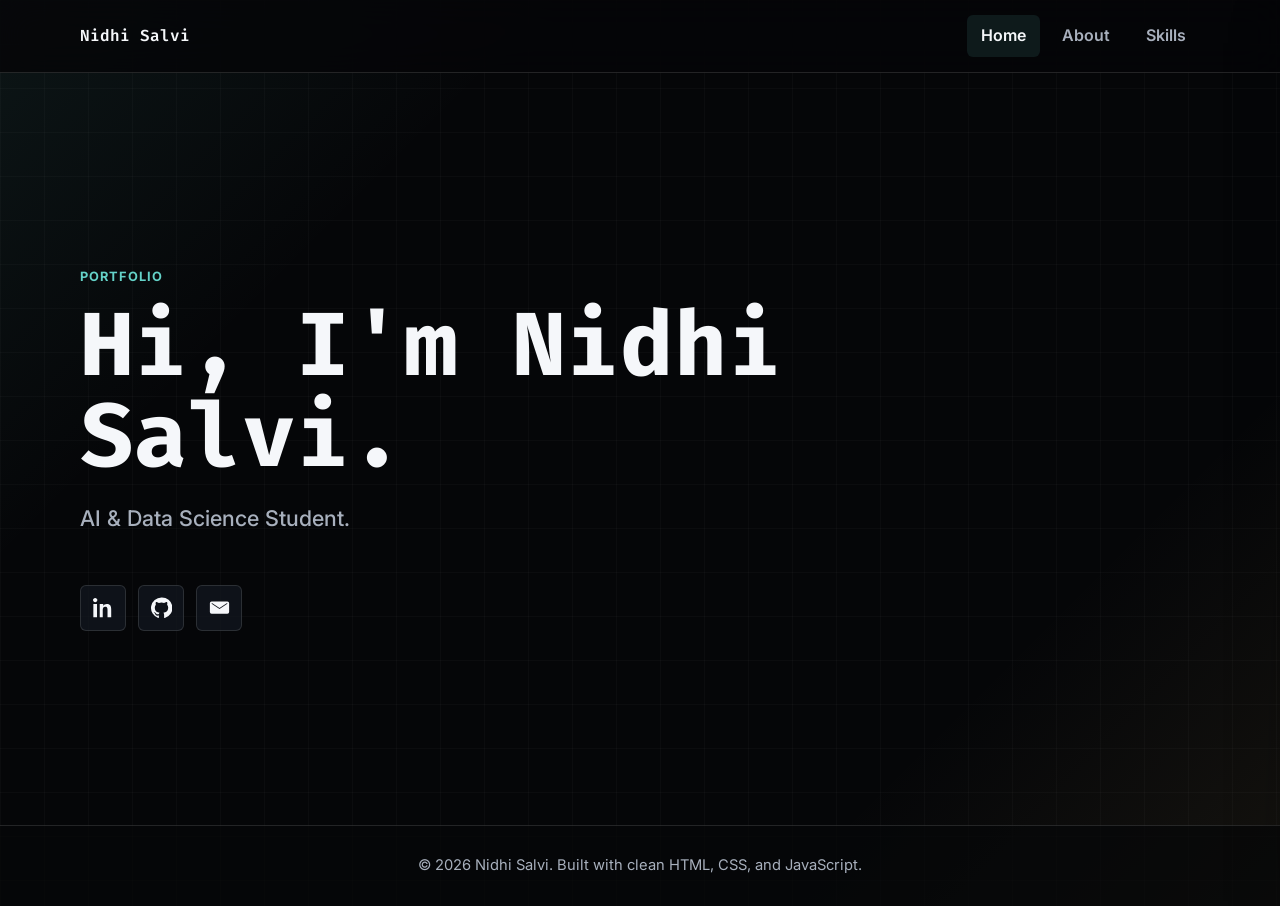
<file: index.html>
﻿<!DOCTYPE html>
<html lang="en">
<head>
  <meta charset="UTF-8">
  <meta name="viewport" content="width=device-width, initial-scale=1.0">
  <title>Nidhi Salvi | Portfolio</title>
  <link rel="preconnect" href="https://fonts.googleapis.com">
  <link rel="preconnect" href="https://fonts.gstatic.com" crossorigin>
  <link href="https://fonts.googleapis.com/css2?family=Fira+Code:wght@500;600&family=Inter:wght@400;500;600;700&display=swap" rel="stylesheet">
  <link rel="stylesheet" href="style.css">
</head>
<body>
  <header class="site-header">
    <nav class="navbar" aria-label="Primary navigation">
      <a class="brand" href="index.html">Nidhi Salvi</a>
      <button class="menu-toggle" type="button" aria-label="Open navigation menu" aria-controls="mobile-menu" aria-expanded="false">
        <span></span><span></span><span></span>
      </button>
      <ul class="nav-links">
        <li><a class="active" href="index.html">Home</a></li>
        <li><a href="about.html">About</a></li>
        <li><a href="skills.html">Skills</a></li>
      </ul>
    </nav>
  </header>

  <aside class="mobile-menu" id="mobile-menu" aria-hidden="true">
    <button class="close-menu" type="button" aria-label="Close navigation menu">&times;</button>
    <a class="active" href="index.html">Home</a>
    <a href="about.html">About</a>
    <a href="skills.html">Skills</a>
  </aside>
  <div class="menu-overlay" tabindex="-1"></div>

  <main>
    <section class="hero section-shell">
      <p class="eyebrow">Portfolio</p>
      <h1>Hi, I'm Nidhi Salvi.</h1>
      <p class="hero-subtitle">AI &amp; Data Science Student.</p>
      <div class="social-links" aria-label="Social links">
        <a href="https://www.linkedin.com/in/nidhi-salvi-755199380/" target="_blank" rel="noreferrer" aria-label="LinkedIn profile">
          <svg viewBox="0 0 24 24" aria-hidden="true"><path d="M4.98 3.5C4.98 4.88 3.86 6 2.5 6S0 4.88 0 3.5 1.12 1 2.5 1s2.48 1.12 2.48 2.5ZM.4 8.1h4.2V23H.4V8.1Zm7.3 0h4.02v2.04h.06c.56-1.06 1.94-2.18 3.98-2.18 4.26 0 5.04 2.8 5.04 6.44V23h-4.2v-7.63c0-1.82-.03-4.16-2.54-4.16-2.54 0-2.93 1.98-2.93 4.03V23H7.7V8.1Z"/></svg>
        </a>
        <a href="https://github.com/nidhisalvi651-collab" target="_blank" rel="noreferrer" aria-label="GitHub profile">
          <svg viewBox="0 0 24 24" aria-hidden="true"><path d="M12 .5a12 12 0 0 0-3.8 23.38c.6.1.82-.26.82-.58l-.02-2.1c-3.34.72-4.04-1.42-4.04-1.42-.54-1.38-1.34-1.75-1.34-1.75-1.08-.74.08-.73.08-.73 1.2.09 1.84 1.24 1.84 1.24 1.08 1.83 2.82 1.3 3.5 1 .1-.78.42-1.3.76-1.6-2.66-.3-5.46-1.34-5.46-5.94 0-1.31.46-2.38 1.23-3.22-.12-.3-.54-1.52.12-3.18 0 0 1-.32 3.3 1.22a11.45 11.45 0 0 1 6 0c2.3-1.54 3.3-1.22 3.3-1.22.66 1.66.24 2.88.12 3.18.77.84 1.23 1.91 1.23 3.22 0 4.62-2.8 5.63-5.48 5.93.43.37.82 1.1.82 2.22l-.02 3.3c0 .32.22.69.83.57A12 12 0 0 0 12 .5Z"/></svg>
        </a>
        <a href="mailto:nidhisalvi651@gmail.com" aria-label="Send email to Nidhi Salvi">
          <svg viewBox="0 0 24 24" aria-hidden="true"><path d="M3 5h18a2 2 0 0 1 2 2v10a2 2 0 0 1-2 2H3a2 2 0 0 1-2-2V7a2 2 0 0 1 2-2Zm9 7.6L3.8 7H3v.6l9 6.15 9-6.15V7h-.8L12 12.6Z"/></svg>
        </a>
      </div>
    </section>
  </main>

  <footer class="site-footer"><p>&copy; 2026 Nidhi Salvi. Built with clean HTML, CSS, and JavaScript.</p></footer>
  <script src="script.js"></script>
</body>
</html>
</file>
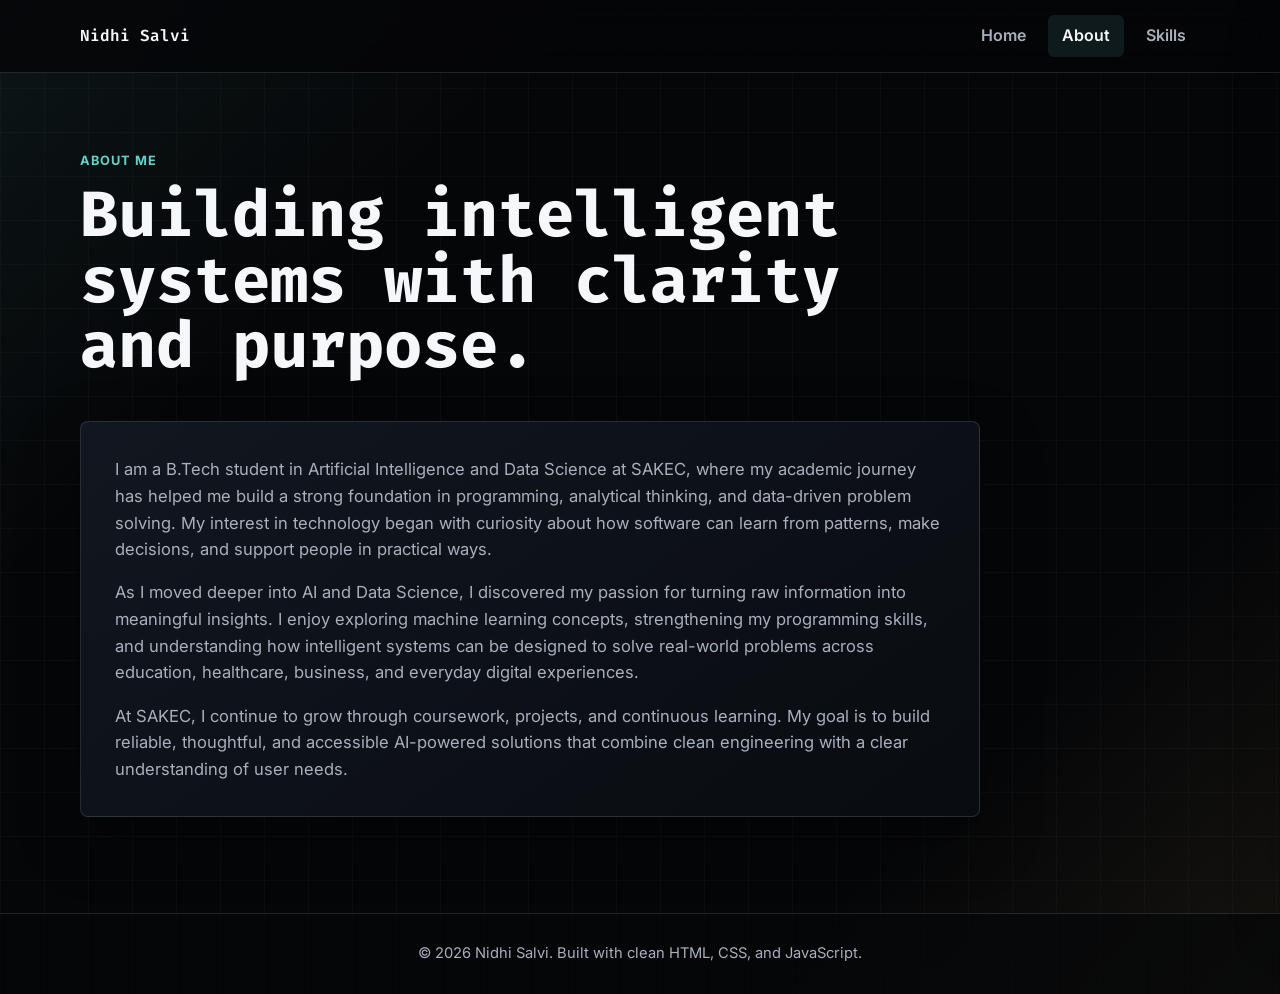
<file: about.html>
﻿<!DOCTYPE html>
<html lang="en">
<head>
  <meta charset="UTF-8">
  <meta name="viewport" content="width=device-width, initial-scale=1.0">
  <title>About | Nidhi Salvi</title>
  <link rel="preconnect" href="https://fonts.googleapis.com">
  <link rel="preconnect" href="https://fonts.gstatic.com" crossorigin>
  <link href="https://fonts.googleapis.com/css2?family=Fira+Code:wght@500;600&family=Inter:wght@400;500;600;700&display=swap" rel="stylesheet">
  <link rel="stylesheet" href="style.css">
</head>
<body>
  <header class="site-header">
    <nav class="navbar" aria-label="Primary navigation">
      <a class="brand" href="index.html">Nidhi Salvi</a>
      <button class="menu-toggle" type="button" aria-label="Open navigation menu" aria-controls="mobile-menu" aria-expanded="false"><span></span><span></span><span></span></button>
      <ul class="nav-links"><li><a href="index.html">Home</a></li><li><a class="active" href="about.html">About</a></li><li><a href="skills.html">Skills</a></li></ul>
    </nav>
  </header>
  <aside class="mobile-menu" id="mobile-menu" aria-hidden="true"><button class="close-menu" type="button" aria-label="Close navigation menu">&times;</button><a href="index.html">Home</a><a class="active" href="about.html">About</a><a href="skills.html">Skills</a></aside>
  <div class="menu-overlay" tabindex="-1"></div>
  <main class="section-shell page-content">
    <section class="page-heading"><p class="eyebrow">About Me</p><h1>Building intelligent systems with clarity and purpose.</h1></section>
    <section class="about-panel">
      <p>I am a B.Tech student in Artificial Intelligence and Data Science at SAKEC, where my academic journey has helped me build a strong foundation in programming, analytical thinking, and data-driven problem solving. My interest in technology began with curiosity about how software can learn from patterns, make decisions, and support people in practical ways.</p>
      <p>As I moved deeper into AI and Data Science, I discovered my passion for turning raw information into meaningful insights. I enjoy exploring machine learning concepts, strengthening my programming skills, and understanding how intelligent systems can be designed to solve real-world problems across education, healthcare, business, and everyday digital experiences.</p>
      <p>At SAKEC, I continue to grow through coursework, projects, and continuous learning. My goal is to build reliable, thoughtful, and accessible AI-powered solutions that combine clean engineering with a clear understanding of user needs.</p>
    </section>
  </main>
  <footer class="site-footer"><p>&copy; 2026 Nidhi Salvi. Built with clean HTML, CSS, and JavaScript.</p></footer>
  <script src="script.js"></script>
</body>
</html>
</file>
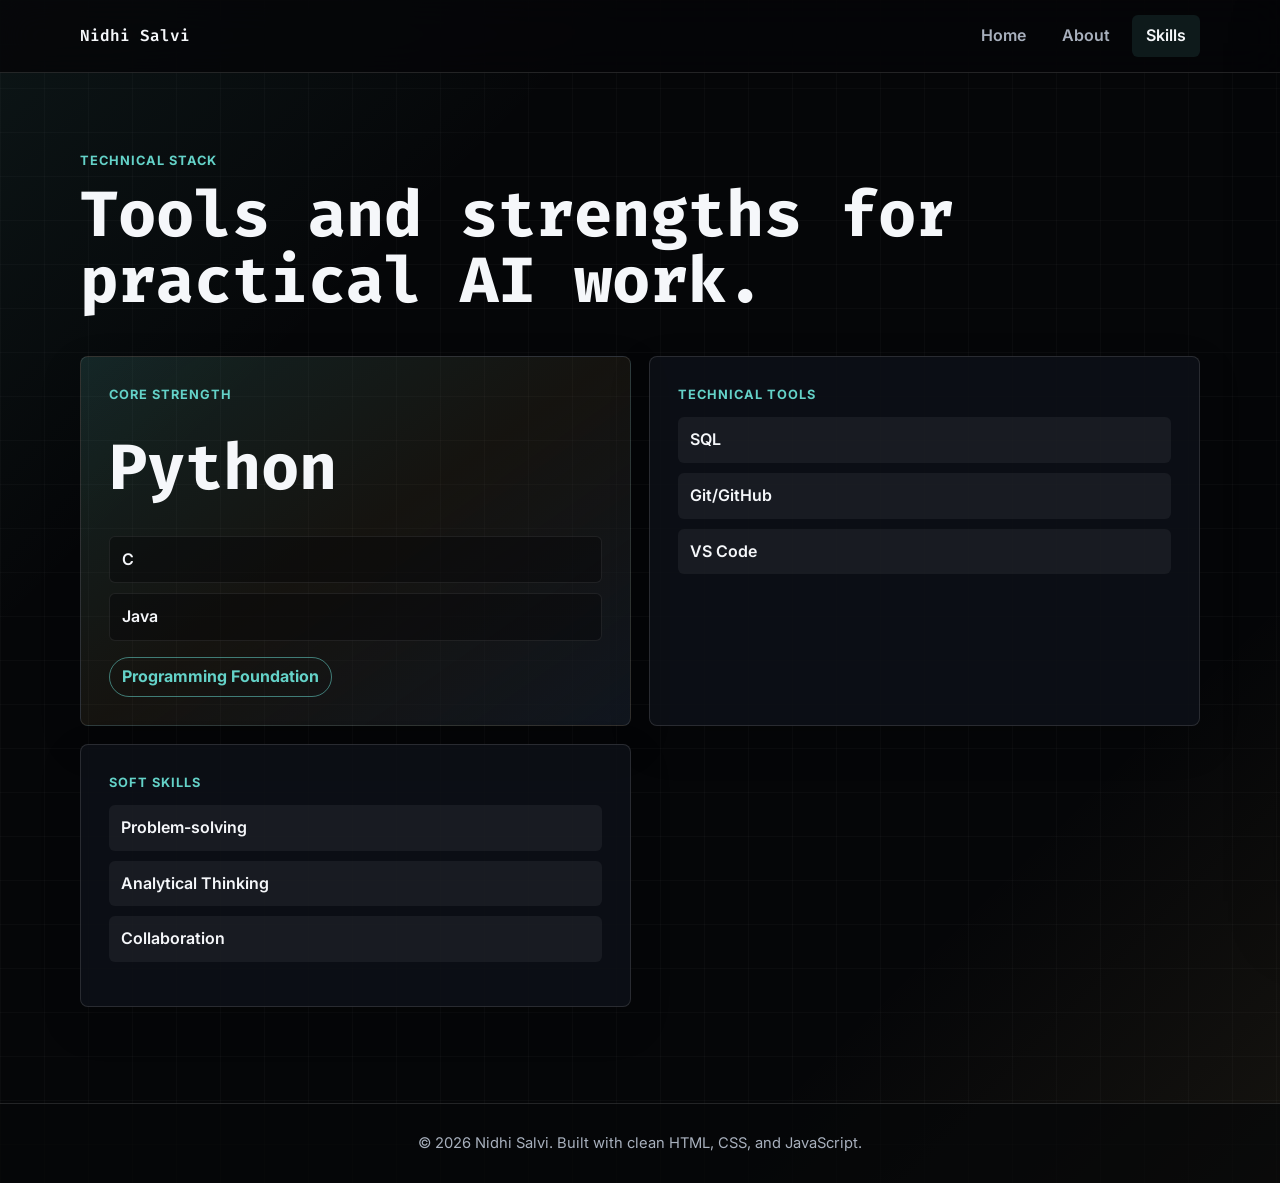
<file: skills.html>
﻿<!DOCTYPE html>
<html lang="en">
<head>
  <meta charset="UTF-8">
  <meta name="viewport" content="width=device-width, initial-scale=1.0">
  <title>Skills | Nidhi Salvi</title>
  <link rel="preconnect" href="https://fonts.googleapis.com">
  <link rel="preconnect" href="https://fonts.gstatic.com" crossorigin>
  <link href="https://fonts.googleapis.com/css2?family=Fira+Code:wght@500;600&family=Inter:wght@400;500;600;700&display=swap" rel="stylesheet">
  <link rel="stylesheet" href="style.css">
</head>
<body>
  <header class="site-header">
    <nav class="navbar" aria-label="Primary navigation">
      <a class="brand" href="index.html">Nidhi Salvi</a>
      <button class="menu-toggle" type="button" aria-label="Open navigation menu" aria-controls="mobile-menu" aria-expanded="false"><span></span><span></span><span></span></button>
      <ul class="nav-links"><li><a href="index.html">Home</a></li><li><a href="about.html">About</a></li><li><a class="active" href="skills.html">Skills</a></li></ul>
    </nav>
  </header>
  <aside class="mobile-menu" id="mobile-menu" aria-hidden="true"><button class="close-menu" type="button" aria-label="Close navigation menu">&times;</button><a href="index.html">Home</a><a href="about.html">About</a><a class="active" href="skills.html">Skills</a></aside>
  <div class="menu-overlay" tabindex="-1"></div>
  <main class="section-shell page-content">
    <section class="page-heading"><p class="eyebrow">Technical Stack</p><h1>Tools and strengths for practical AI work.</h1></section>
    <section class="skills-grid" aria-label="Technical skills">
      <article class="skill-card core-skill"><p class="card-label">Core Strength</p><h2>Python</h2><ul><li>C</li><li>Java</li></ul><span class="featured-tag">Programming Foundation</span></article>
      <article class="skill-card"><p class="card-label">Technical Tools</p><ul><li>SQL</li><li>Git/GitHub</li><li>VS Code</li></ul></article>
      <article class="skill-card"><p class="card-label">Soft Skills</p><ul><li>Problem-solving</li><li>Analytical Thinking</li><li>Collaboration</li></ul></article>
    </section>
  </main>
  <footer class="site-footer"><p>&copy; 2026 Nidhi Salvi. Built with clean HTML, CSS, and JavaScript.</p></footer>
  <script src="script.js"></script>
</body>
</html>
</file>
<file: style.css>
:root {
  --bg: #050608;
  --surface: #0d1117;
  --surface-soft: #121821;
  --text: #f5f7fa;
  --muted: #a8b0bd;
  --accent: #17202b;
  --accent-strong: #64d2c8;
  --accent-warm: #d8b46a;
  --line: rgba(255, 255, 255, 0.12);
  --focus: #64d2c8;
  --shadow: 0 22px 60px rgba(0, 0, 0, 0.36);
}

* {
  box-sizing: border-box;
}

html {
  scroll-behavior: smooth;
}

body {
  min-height: 100vh;
  margin: 0;
  background:
    linear-gradient(135deg, rgba(100, 210, 200, 0.08) 0%, transparent 26%),
    linear-gradient(315deg, rgba(216, 180, 106, 0.08) 0%, transparent 24%),
    linear-gradient(rgba(255, 255, 255, 0.025) 1px, transparent 1px),
    linear-gradient(90deg, rgba(255, 255, 255, 0.025) 1px, transparent 1px),
    var(--bg);
  background-size: auto, auto, 44px 44px, 44px 44px, auto;
  color: var(--text);
  font-family: "Inter", Arial, sans-serif;
  line-height: 1.6;
  overflow-x: hidden;
}

body.menu-open {
  overflow: hidden;
}

a {
  color: inherit;
  text-decoration: none;
}

h1,
h2,
.brand {
  font-family: "Fira Code", "Courier New", monospace;
}

h1,
h2,
p {
  margin-top: 0;
}

.site-header {
  position: sticky;
  top: 0;
  z-index: 20;
  background: rgba(5, 6, 8, 0.82);
  border-bottom: 1px solid var(--line);
  backdrop-filter: blur(18px);
}

.navbar,
.section-shell {
  width: min(1120px, calc(100% - 40px));
  margin: 0 auto;
}

.navbar {
  display: flex;
  align-items: center;
  justify-content: space-between;
  min-height: 72px;
}

.brand {
  color: var(--text);
  font-size: 1rem;
  font-weight: 600;
  letter-spacing: 0;
}

.nav-links {
  display: flex;
  align-items: center;
  gap: 8px;
  padding: 0;
  margin: 0;
  list-style: none;
}

.nav-links a,
.mobile-menu a {
  display: inline-flex;
  align-items: center;
  min-height: 42px;
  padding: 8px 14px;
  border-radius: 6px;
  color: var(--muted);
  font-weight: 600;
  transition: background 180ms ease, color 180ms ease, transform 180ms ease;
}

.nav-links a:hover,
.nav-links a.active,
.mobile-menu a:hover,
.mobile-menu a.active {
  background: rgba(100, 210, 200, 0.1);
  color: var(--text);
}

.menu-toggle,
.close-menu {
  border: 0;
  background: transparent;
  color: var(--text);
  cursor: pointer;
}

.menu-toggle {
  display: none;
  width: 42px;
  height: 42px;
  padding: 10px;
  border-radius: 6px;
}

.menu-toggle span {
  display: block;
  width: 100%;
  height: 2px;
  margin: 5px 0;
  background: var(--text);
  border-radius: 99px;
}

.mobile-menu {
  position: fixed;
  top: 0;
  right: 0;
  z-index: 40;
  display: flex;
  width: min(320px, 84vw);
  height: 100vh;
  padding: 82px 26px 26px;
  background: rgba(13, 17, 23, 0.98);
  border-left: 1px solid var(--line);
  box-shadow: var(--shadow);
  transform: translateX(105%);
  transition: transform 220ms ease;
  flex-direction: column;
  gap: 10px;
}

.mobile-menu.open {
  transform: translateX(0);
}

.close-menu {
  position: absolute;
  top: 18px;
  right: 20px;
  width: 42px;
  height: 42px;
  border-radius: 6px;
  font-size: 2rem;
  line-height: 1;
}

.menu-toggle:hover,
.close-menu:hover {
  background: rgba(100, 210, 200, 0.1);
}

.menu-overlay {
  position: fixed;
  inset: 0;
  z-index: 30;
  pointer-events: none;
  background: rgba(0, 0, 0, 0.58);
  opacity: 0;
  transition: opacity 220ms ease;
}

.menu-overlay.visible {
  pointer-events: auto;
  opacity: 1;
}

.hero {
  display: grid;
  min-height: calc(100vh - 148px);
  padding: 96px 0;
  align-content: center;
}

.eyebrow,
.card-label {
  margin-bottom: 12px;
  color: var(--accent-strong);
  font-size: 0.8rem;
  font-weight: 700;
  letter-spacing: 0.08em;
  text-transform: uppercase;
}

.hero h1,
.page-heading h1 {
  max-width: 880px;
  margin-bottom: 18px;
  color: var(--text);
  font-size: clamp(2.4rem, 7vw, 5.8rem);
  line-height: 1.02;
  letter-spacing: 0;
}

.hero-subtitle {
  max-width: 680px;
  color: var(--muted);
  font-size: clamp(1rem, 2vw, 1.35rem);
  font-weight: 500;
}

.social-links {
  display: flex;
  gap: 12px;
  margin-top: 28px;
}

.social-links a {
  display: grid;
  width: 46px;
  height: 46px;
  border: 1px solid var(--line);
  border-radius: 6px;
  background: rgba(18, 24, 33, 0.72);
  color: var(--text);
  place-items: center;
  transition: background 180ms ease, border-color 180ms ease, color 180ms ease, transform 180ms ease;
}

.social-links a:hover {
  background: rgba(100, 210, 200, 0.12);
  border-color: var(--accent-strong);
  color: var(--accent-strong);
  transform: translateY(-3px);
}

.social-links svg {
  width: 21px;
  height: 21px;
  fill: currentColor;
}

.page-content {
  padding: 78px 0 96px;
}

.page-heading {
  margin-bottom: 42px;
}

.page-heading h1 {
  font-size: clamp(2rem, 5vw, 4.25rem);
}

.about-panel {
  max-width: 900px;
  padding: 34px;
  border: 1px solid var(--line);
  border-radius: 8px;
  background: linear-gradient(145deg, rgba(18, 24, 33, 0.96), rgba(9, 12, 17, 0.96));
  box-shadow: var(--shadow);
}

.about-panel p {
  color: var(--muted);
  font-size: 1.04rem;
}

.about-panel p:last-child {
  margin-bottom: 0;
}

.skills-grid {
  display: grid;
  grid-template-columns: repeat(2, minmax(0, 1fr));
  gap: 18px;
}

.skill-card {
  border: 1px solid var(--line);
  border-radius: 8px;
  background: rgba(13, 17, 23, 0.88);
  box-shadow: 0 16px 40px rgba(0, 0, 0, 0.18);
}

.skill-card {
  min-height: 230px;
  padding: 28px;
}

.core-skill {
  background: linear-gradient(145deg, rgba(100, 210, 200, 0.14), rgba(216, 180, 106, 0.08), rgba(18, 24, 33, 0.92));
}

.skill-card h2 {
  margin-bottom: 16px;
  font-size: clamp(2.2rem, 6vw, 4rem);
}

.featured-tag {
  display: inline-flex;
  align-items: center;
  min-height: 34px;
  padding: 6px 12px;
  border: 1px solid rgba(100, 210, 200, 0.55);
  border-radius: 999px;
  color: var(--accent-strong);
  font-weight: 700;
}

.skill-card ul {
  display: grid;
  gap: 10px;
  padding: 0;
  margin: 0 0 16px;
  list-style: none;
}

.skill-card li {
  padding: 10px 12px;
  border-radius: 6px;
  background: rgba(255, 255, 255, 0.055);
  color: var(--text);
  font-weight: 600;
}

.core-skill li {
  background: rgba(5, 6, 8, 0.42);
  border: 1px solid rgba(255, 255, 255, 0.08);
}

.site-footer {
  padding: 28px 20px;
  border-top: 1px solid var(--line);
  background: rgba(5, 6, 8, 0.68);
  color: var(--muted);
  text-align: center;
}

.site-footer p {
  margin-bottom: 0;
  font-size: 0.92rem;
}

:focus-visible {
  outline: 3px solid rgba(100, 210, 200, 0.32);
  outline-offset: 3px;
}

@media (max-width: 760px) {
  .navbar,
  .section-shell {
    width: min(100% - 28px, 1120px);
  }

  .nav-links {
    display: none;
  }

  .menu-toggle {
    display: block;
  }

  .hero {
    min-height: calc(100vh - 130px);
    padding: 72px 0;
  }

  .page-content {
    padding: 54px 0 76px;
  }

  .about-panel,
  .skill-card {
    padding: 22px;
  }

  .skills-grid {
    grid-template-columns: 1fr;
  }
}

@media (max-width: 420px) {
  .hero h1,
  .page-heading h1 {
    font-size: 2.05rem;
  }

  .hero-subtitle {
    font-size: 1rem;
  }

  .mobile-menu {
    width: 88vw;
  }
}
</file>
